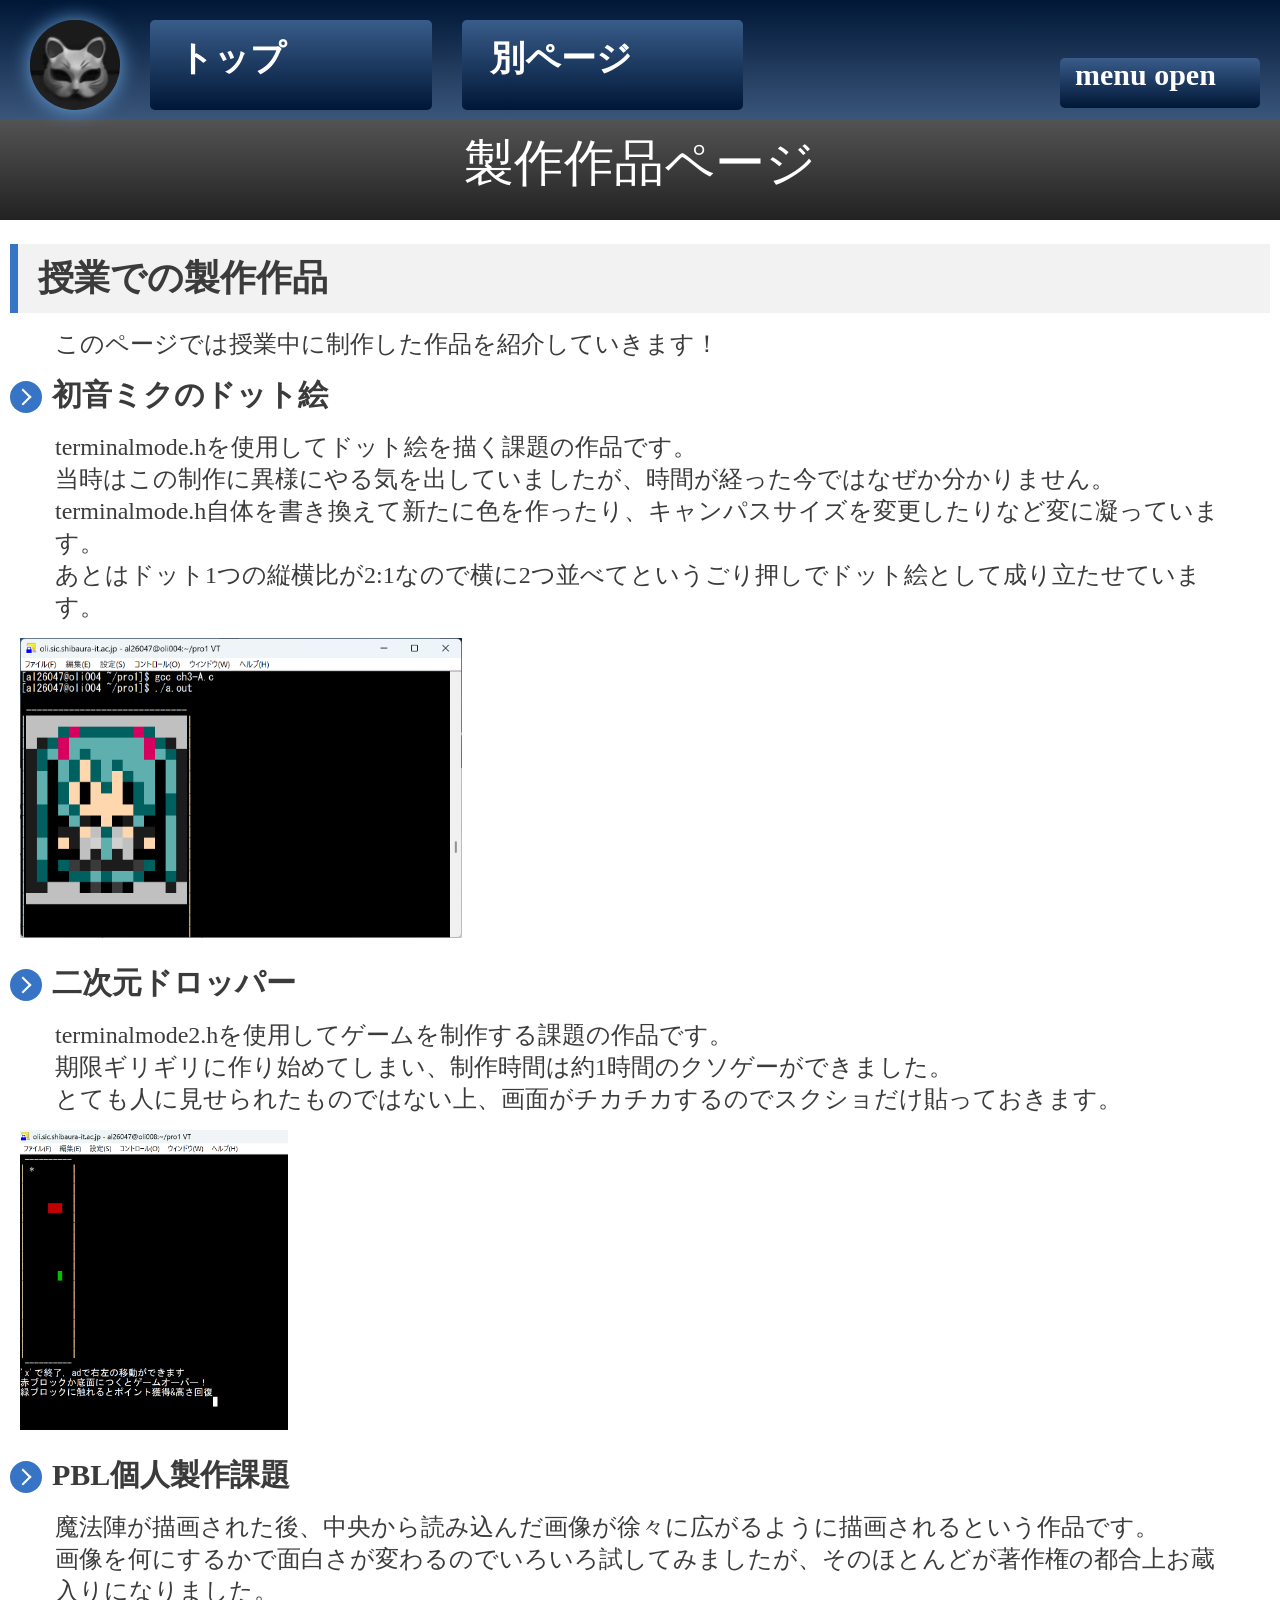
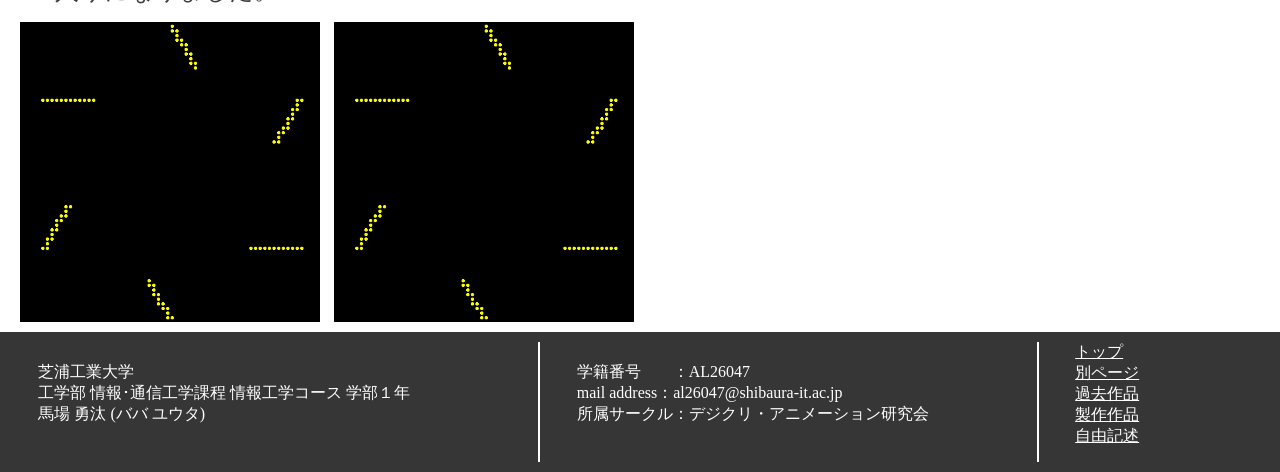
<file: page2.html>
<!DOCTYPE html>
<html lang="ja">
<head>
    <meta charset="UTF-8">
    <link rel="icon" href="favicon/favicon.ico">
    <meta name="viewport" content="width=device-width, initial-scale=1.0">
    <link rel="stylesheet" href="css/style.css">
    <title>AL26047</title>
</head>
<body>
    <header>

        <div class = "rogo">
            <img src="image/rogo.jpg" style="width: 90px; height: 90px;">
        </div>

        <input type="checkbox" id="check" />
        <label for="check" id="open"><div class = "button"><span class="buttontext" id="textopen">menu open</span></div></label>
        <label for="check" id="close"><div class = "button"><span class="buttontext" id="textclose">menu close</span></div></label>

        <div class = "header empty"></div>

        <div class = "header full menu" id = home>
            <a class = "header-link" href="index.html">
                <span class="menutext1">トップ</span>
            </a>
        </div>

        <div class = "header empty"></div>

        <div class = "header full menu">
            <a class = "header-link" href="https://sites.google.com/shibaura-it.ac.jp/al26047">      
                <span class="menutext1">別ページ</span>
            </a>
        </div>

        <div class = "header empty"></div>

        <div class = "header unfull menu" id="first">
            <a class = "header-link" href="page1.html">      
                <span class="menutext2">過去作品</span>
            </a>
        </div>

        <div class = "header empty"></div>

        <div class = "header unfull menu" id="second">
            <a class = "header-link" href="page2.html">
                <span class="menutext2">製作作品</span>
            </a>
        </div>

        <div class = "header empty"></div>

        <div class = "header unfull menu" id="third">
            <a class = "header-link" href="page3.html">
                <span class="menutext2">自由記述</span>
            </a>
        </div>

        <div class = "header empty"></div>

        <div class = "headerback"></div>

    </header>

    <div class="title"><span class="title-text">製作作品ページ</span></div>

    <div class="main">
        <h1>授業での製作作品</h1>
        <p>このページでは授業中に制作した作品を紹介していきます！</p>
        <h2>初音ミクのドット絵</h2>
        <p>terminalmode.hを使用してドット絵を描く課題の作品です。<br>
        当時はこの制作に異様にやる気を出していましたが、時間が経った今ではなぜか分かりません。<br>
        terminalmode.h自体を書き換えて新たに色を作ったり、キャンパスサイズを変更したりなど変に凝っています。<br>
        あとはドット1つの縦横比が2:1なので横に2つ並べてというごり押しでドット絵として成り立たせています。</p>
        <img class="photo" src="image/miku.png" height="500px">
        <h2>二次元ドロッパー</h2>
        <p>terminalmode2.hを使用してゲームを制作する課題の作品です。<br>
        期限ギリギリに作り始めてしまい、制作時間は約1時間のクソゲーができました。<br>
        とても人に見せられたものではない上、画面がチカチカするのでスクショだけ貼っておきます。</p>
        <img class="photo" src="image/game.png" height="500px">
        <h2>PBL個人製作課題</h2>
        <p>魔法陣が描画された後、中央から読み込んだ画像が徐々に広がるように描画されるという作品です。<br>
        画像を何にするかで面白さが変わるのでいろいろ試してみましたが、そのほとんどが著作権の都合上お蔵入りになりました。</p>
        <img class="photo" src="gif/doge.gif" height="500px">
        <img class="photo" src="gif/kuromu.gif" height="500px">

    </div>

    <footer>
        <div class="footer-wall">　</div>
        <div class="footer1">
            <span class="footer">
                芝浦工業大学<br>
                工学部 情報･通信工学課程 情報工学コース 学部１年<br>
                馬場 勇汰 (ババ ユウタ)
            </span>
        </div>
        <div class="footer-wall"><div class="footer-line"></div>　</div>
        <div class="footer2">
            <span class="footer">
                学籍番号　　：AL26047<br>
                mail address：al26047@shibaura-it.ac.jp<br>
                所属サークル：デジクリ・アニメーション研究会
            </span>
        </div>
        <div class="footer-wall"><div class="footer-line"></div>　</div>
        <div class="footer3">
            <a class="footer-link" href="index.html">トップ</a><br>
            <a class="footer-link" href="https://sites.google.com/shibaura-it.ac.jp/al26047">別ページ</a><br>
            <a class="footer-link" href="page1.html">過去作品</a><br>
            <a class="footer-link" href="page2.html">製作作品</a><br>
            <a class="footer-link" href="page3.html">自由記述</a>
        </div>
    </footer>
</body>

</html>
</file>
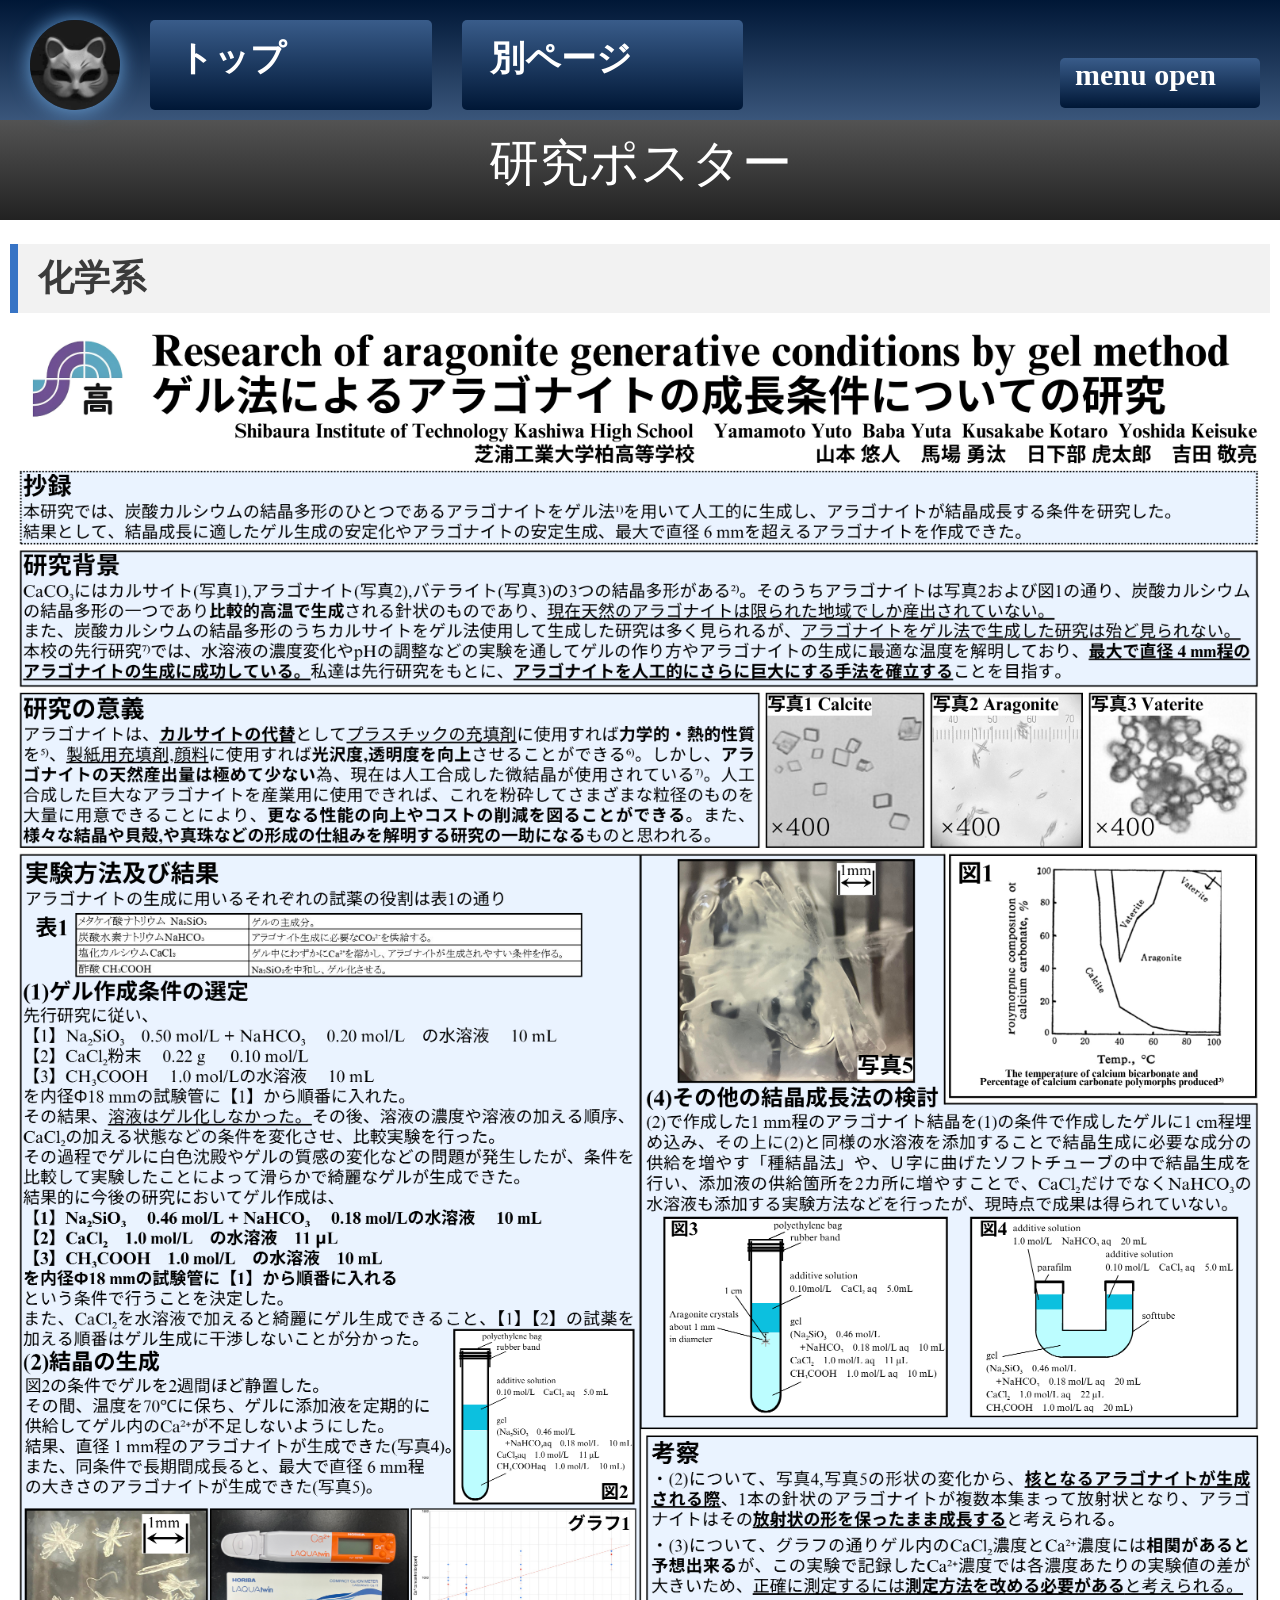
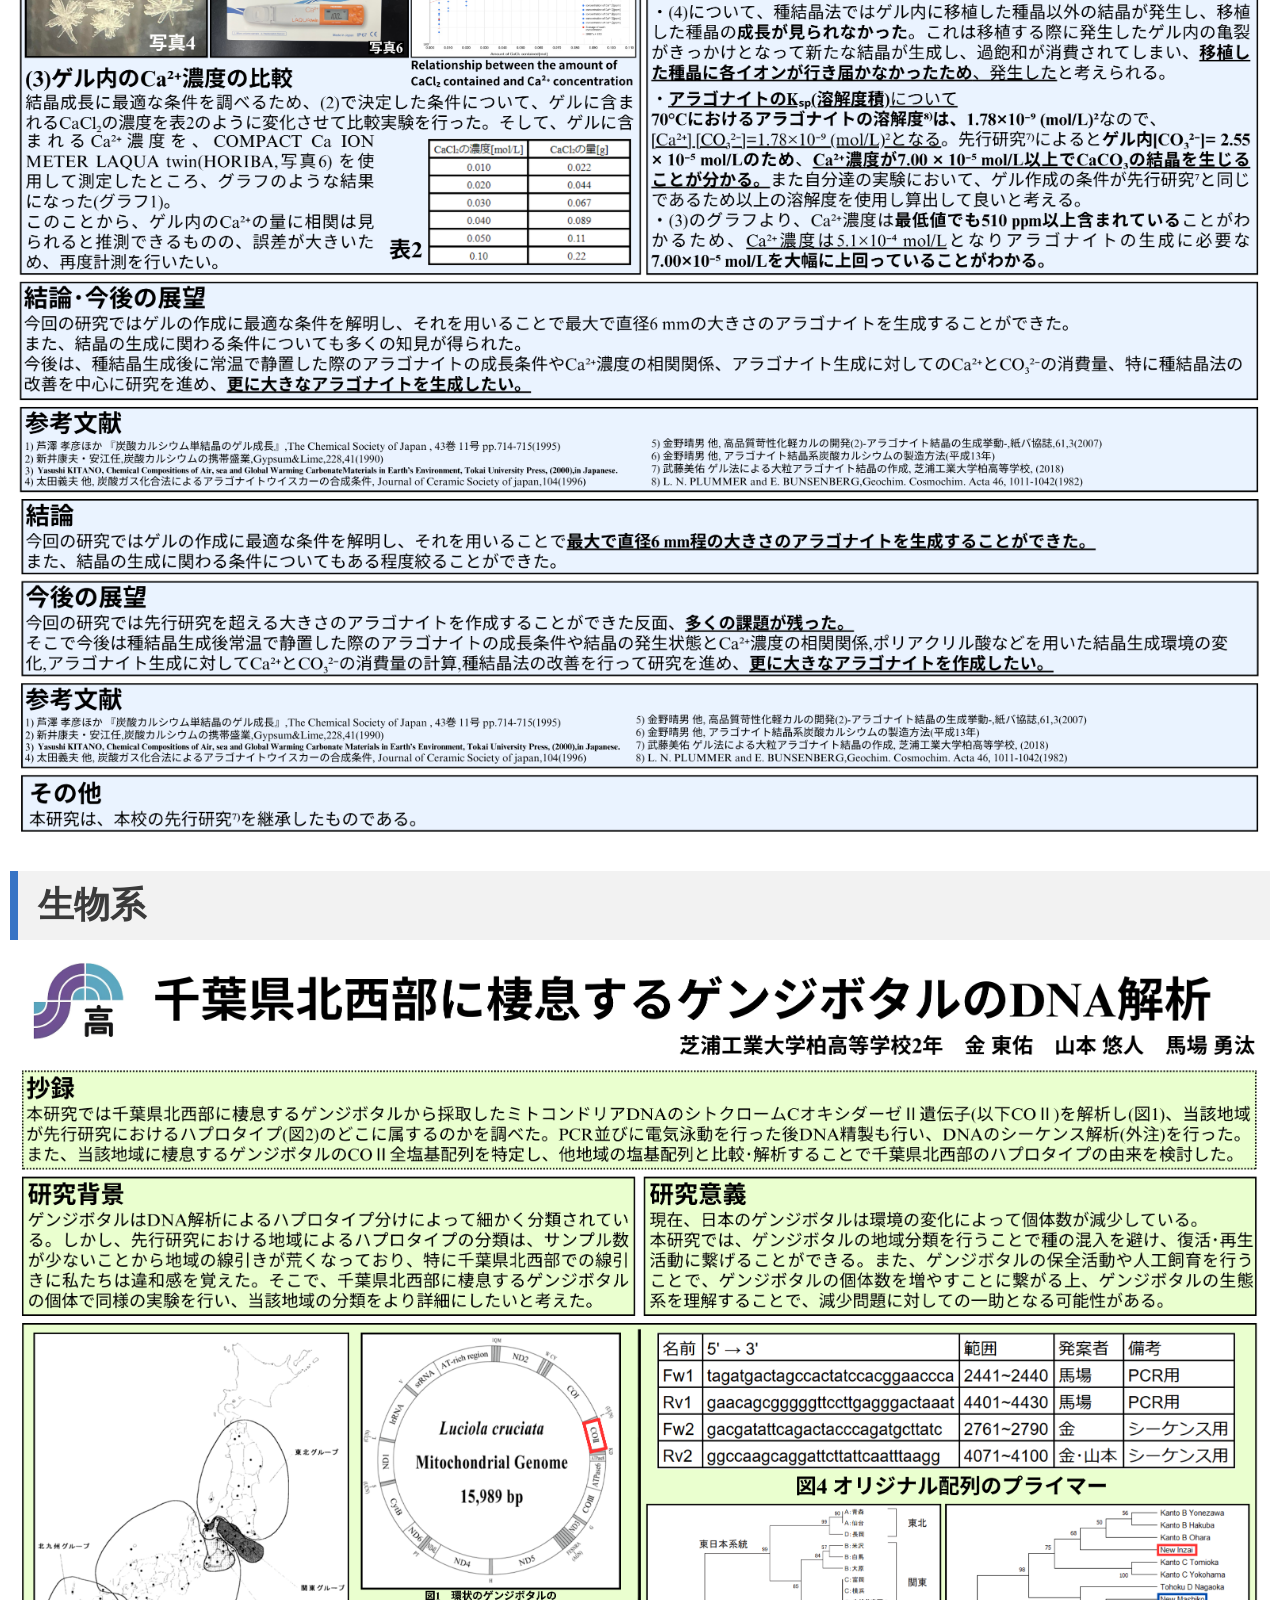
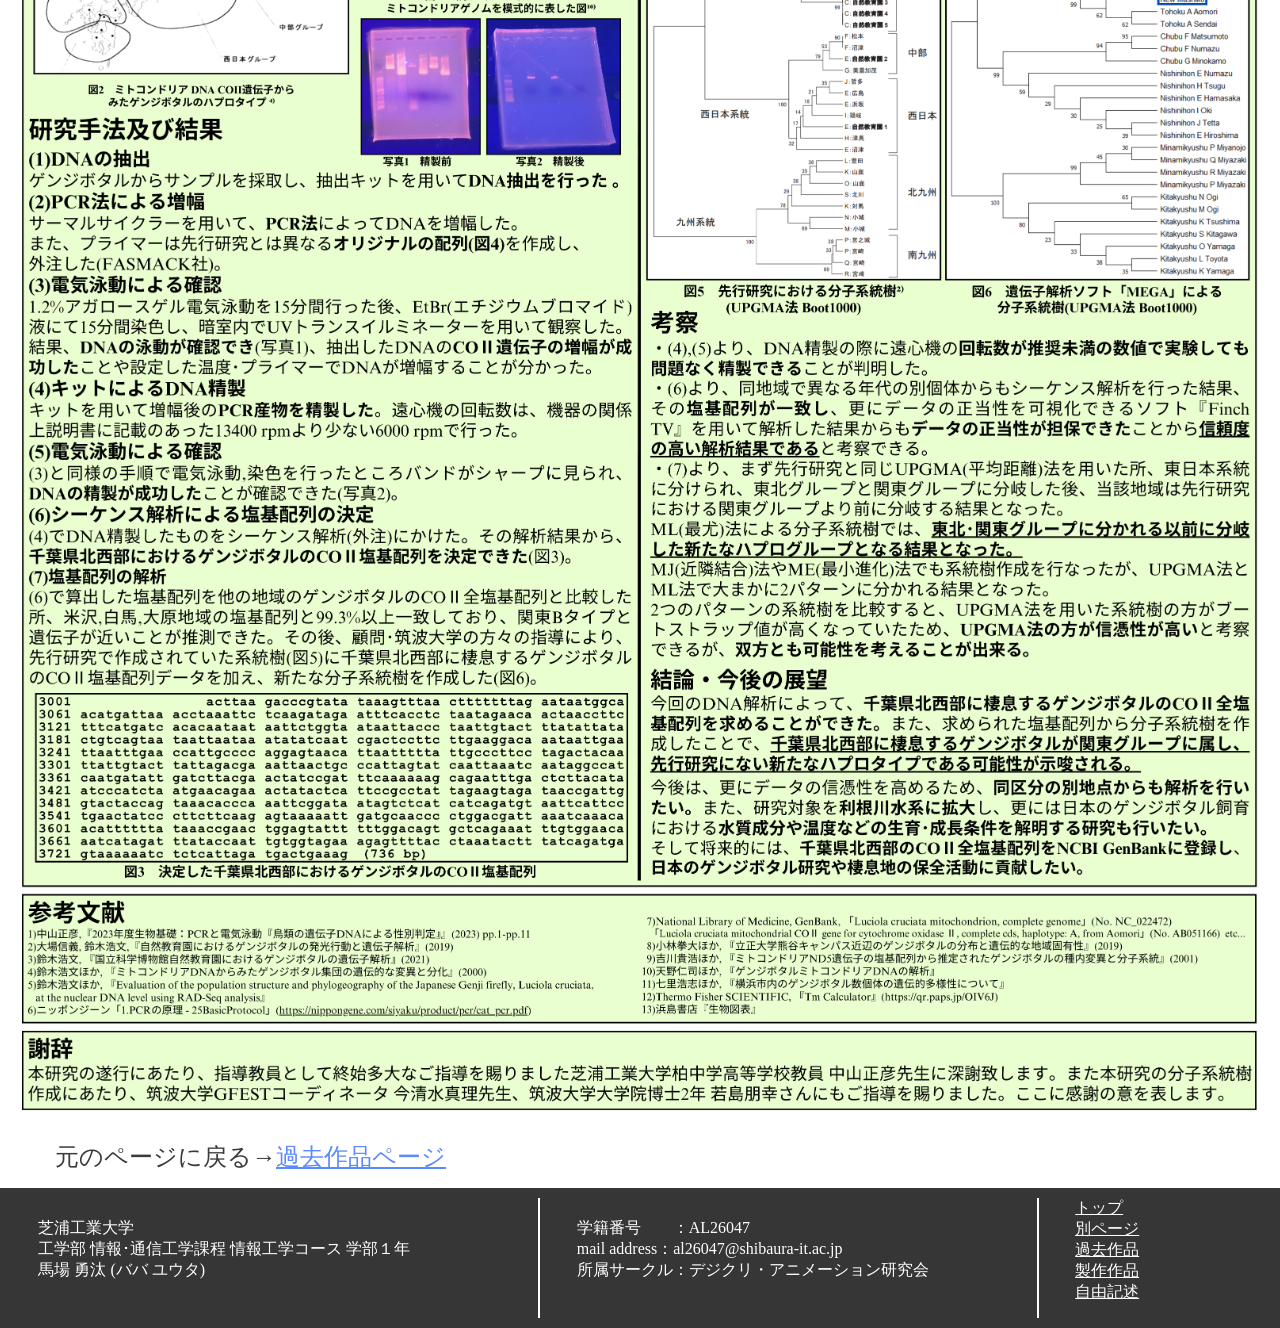
<file: poster.html>
<!DOCTYPE html>
<html lang="ja">
<head>
    <meta charset="UTF-8">
    <link rel="icon" href="favicon/favicon.ico">
    <meta name="viewport" content="width=device-width, initial-scale=1.0">
    <link rel="stylesheet" href="css/style.css">
    <title>AL26047</title>
</head>
<body>
    <header>

        <div class = "rogo">
            <img src="image/rogo.jpg" style="width: 90px; height: 90px;">
        </div>

        <input type="checkbox" id="check" />
        <label for="check" id="open"><div class = "button"><span class="buttontext" id="textopen">menu open</span></div></label>
        <label for="check" id="close"><div class = "button"><span class="buttontext" id="textclose">menu close</span></div></label>

        <div class = "header empty"></div>

        <div class = "header full menu" id = home>
            <a class = "header-link" href="index.html">
                <span class="menutext1">トップ</span>
            </a>
        </div>

        <div class = "header empty"></div>

        <div class = "header full menu">
            <a class = "header-link" href="https://sites.google.com/shibaura-it.ac.jp/al26047">      
                <span class="menutext1">別ページ</span>
            </a>
        </div>

        <div class = "header empty"></div>

        <div class = "header unfull menu" id="first">
            <a class = "header-link" href="page1.html">      
                <span class="menutext2">過去作品</span>
            </a>
        </div>

        <div class = "header empty"></div>

        <div class = "header unfull menu" id="second">
            <a class = "header-link" href="page2.html">
                <span class="menutext2">製作作品</span>
            </a>
        </div>

        <div class = "header empty"></div>

        <div class = "header unfull menu" id="third">
            <a class = "header-link" href="page3.html">
                <span class="menutext2">自由記述</span>
            </a>
        </div>

        <div class = "header empty"></div>

        <div class = "headerback"></div>

    </header>

    <div class="title"><span class="title-text">研究ポスター</span></div>

    <div class="main">
        <h1>化学系</h1>
        <img src="image/aragonite.png" width="100%">
        <h1>生物系</h1>
        <img src="image/hotaru.png" width="100%">
        <p>元のページに戻る→<a class = "link" href="page1.html">過去作品ページ</a></p>
    </div>

    <footer>
        <div class="footer-wall">　</div>
        <div class="footer1">
            <span class="footer">
                芝浦工業大学<br>
                工学部 情報･通信工学課程 情報工学コース 学部１年<br>
                馬場 勇汰 (ババ ユウタ)
            </span>
        </div>
        <div class="footer-wall"><div class="footer-line"></div>　</div>
        <div class="footer2">
            <span class="footer">
                学籍番号　　：AL26047<br>
                mail address：al26047@shibaura-it.ac.jp<br>
                所属サークル：デジクリ・アニメーション研究会
            </span>
        </div>
        <div class="footer-wall"><div class="footer-line"></div>　</div>
        <div class="footer3">
            <a class="footer-link" href="index.html">トップ</a><br>
            <a class="footer-link" href="https://sites.google.com/shibaura-it.ac.jp/al26047">別ページ</a><br>
            <a class="footer-link" href="page1.html">過去作品</a><br>
            <a class="footer-link" href="page2.html">製作作品</a><br>
            <a class="footer-link" href="page3.html">自由記述</a>
        </div>
    </footer>
</body>

</html>
</file>
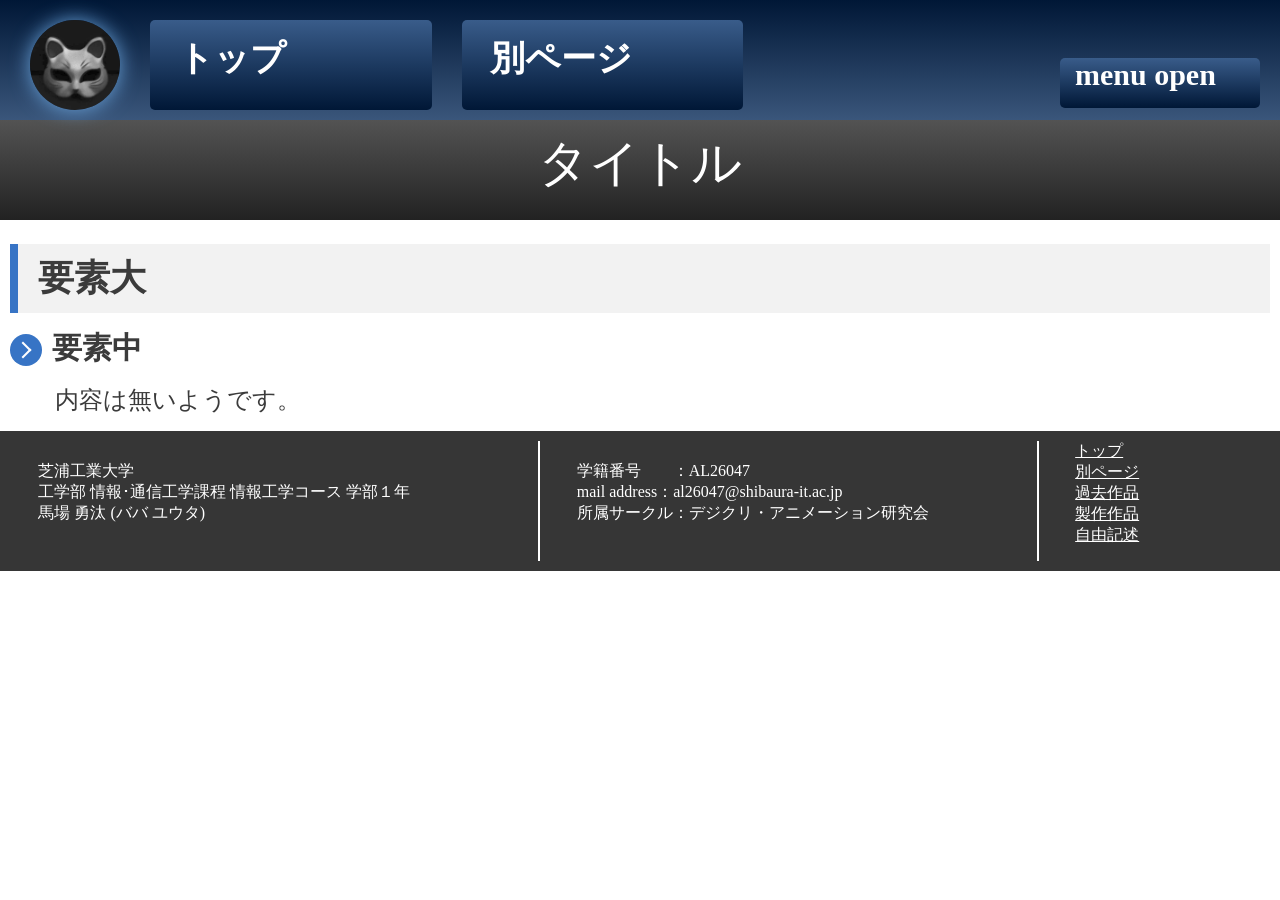
<file: template.html>
<!DOCTYPE html>
<html lang="ja">
<head>
    <meta charset="UTF-8">
    <link rel="icon" href="favicon/favicon.ico">
    <meta name="viewport" content="width=device-width, initial-scale=1.0">
    <link rel="stylesheet" href="css/style.css">
    <title>AL26047</title>
</head>
<body>
    <header>

        <div class = "rogo">
            <img src="image/rogo.jpg" style="width: 90px; height: 90px;">
        </div>

        <input type="checkbox" id="check" />
        <label for="check" id="open"><div class = "button"><span class="buttontext" id="textopen">menu open</span></div></label>
        <label for="check" id="close"><div class = "button"><span class="buttontext" id="textclose">menu close</span></div></label>

        <div class = "header empty"></div>

        <div class = "header full menu" id = home>
            <a class = "header-link" href="index.html">
                <span class="menutext1">トップ</span>
            </a>
        </div>

        <div class = "header empty"></div>

        <div class = "header full menu">
            <a class = "header-link" href="https://sites.google.com/shibaura-it.ac.jp/al26047">      
                <span class="menutext1">別ページ</span>
            </a>
        </div>

        <div class = "header empty"></div>

        <div class = "header unfull menu" id="first">
            <a class = "header-link" href="page1.html">      
                <span class="menutext2">過去作品</span>
            </a>
        </div>

        <div class = "header empty"></div>

        <div class = "header unfull menu" id="second">
            <a class = "header-link" href="page2.html">
                <span class="menutext2">製作作品</span>
            </a>
        </div>

        <div class = "header empty"></div>

        <div class = "header unfull menu" id="third">
            <a class = "header-link" href="page3.html">
                <span class="menutext2">自由記述</span>
            </a>
        </div>

        <div class = "header empty"></div>

        <div class = "headerback"></div>

    </header>

    <div class="title"><span class="title-text">タイトル</span></div>

    <div class="main">
        <h1>要素大</h1>
        <h2>要素中</h2>
        <p>内容は無いようです。</p>

    </div>

    <footer>
        <div class="footer-wall">　</div>
        <div class="footer1">
            <span class="footer">
                芝浦工業大学<br>
                工学部 情報･通信工学課程 情報工学コース 学部１年<br>
                馬場 勇汰 (ババ ユウタ)
            </span>
        </div>
        <div class="footer-wall"><div class="footer-line"></div>　</div>
        <div class="footer2">
            <span class="footer">
                学籍番号　　：AL26047<br>
                mail address：al26047@shibaura-it.ac.jp<br>
                所属サークル：デジクリ・アニメーション研究会
            </span>
        </div>
        <div class="footer-wall"><div class="footer-line"></div>　</div>
        <div class="footer3">
            <a class="footer-link" href="index.html">トップ</a><br>
            <a class="footer-link" href="https://sites.google.com/shibaura-it.ac.jp/al26047">別ページ</a><br>
            <a class="footer-link" href="page1.html">過去作品</a><br>
            <a class="footer-link" href="page2.html">製作作品</a><br>
            <a class="footer-link" href="page3.html">自由記述</a>
        </div>
    </footer>
</body>

</html>
</file>
<file: css/style.css>
header {
    background: linear-gradient(#001736 0%, #3a567b 100%);
    position: fixed;
    top: 0;
    width: 100%;
    height: 120px;
    z-index: 2;
}
.header {
    height: 100px;
    position: relative;
    z-index: 2;
    border-radius: 5px;
}
#check {
    display: none;
    float: left;
}
#open {
    float: left;
    font-weight: bold;
    color: white;
    position: absolute;
    margin-top: 50px;
    right: 10px;
}
#check:checked ~ #open {
    display: none;
}
#close {
    display: none;
    float: left;
}
#check:checked ~ #close {
    display: block;
    font-weight: bold;
    color: white;
    position: absolute;
    margin-top: 50px;
    right: 10px;
}
.button {
    position: absolute;
    top: 8px;
    right: 10px;
    width: 200px;
    height: 50px;
    background: linear-gradient(#395c8a 0%, #001736 100%);
    box-shadow: 0px 0px 20px 0px rgba(113, 174, 232, 0);
    border-radius: 5px;
}
.button:active {
    transform: translateY(4px);
}
.buttontext {
    position: relative;
    margin-left: 15px;
    font-size: 30px;
}
.rogo {
    float: left;
    position: relative;
    margin-left: 30px;
    margin-top: 20px;
}
.rogo img{
    border-radius: 50px;
    box-shadow: 0px 0px 20px 0px rgba(113, 174, 232, 0.9);
}
.header-link{
    font-weight: bold;
    color: white;
    text-decoration: none;
    position: absolute;
    top: 0;
    left: 0;
    width: 100%;
    height: 100%;
}
.menu {
    box-shadow: 0px 0px 20px 0px rgba(113, 174, 232, 0);
    border-radius: 5px;
    
}
.menu {
    background: linear-gradient(#395c8a 0%, #001736 100%);
}
.menu:active {
    transform: translateY(4px);
}
.menutext1 {
    font-size: 35px;
}
.menutext2 {
    font-size: 35px;
}
.headerback{
    display: none;
}
body {
    position: absolute;
    margin: 0; padding: 0;
    color:#373b3e;
    top: 120px;
    left: 0;
    width: 100%;
}

.main {
    margin-left: 10px;
    margin-right: 10px;
    }
h1{
    margin-bottom: 0px;
    padding: 10px 20px ;
    border-left: 8px solid #3774c5;
    background-color: #f2f2f2;
    font-weight: 600;
    color: #3b3b3b;
}
h2{
    display: flex;
    align-items: center;
    position: relative;
    padding: 0px 0px 0px 42px;
    color: #3b3b3b;
    margin-top: 15px;
    margin-bottom: 15px;
}
h2::before,
h2::after {
    position: absolute;
    content: '';
}
h2::before {
    left: 0;
    margin-top: 2px;
    width: 32px;
    height: 32px;
    border-radius: 50%;
    background-color: #3774c5;
}
h2::after {
    left: 16px;
    margin-top: 2px;
    transform: translateX(-75%) rotate(-45deg);
    width: 10px;
    height: 10px;
    border-bottom: 2px solid #fff;
    border-right: 2px solid #fff;
}
.link {
    text-decoration: none;
    text-decoration: underline;
    color: #5c8afc;
}
.poster {
    vertical-align: top;
    width: min(300px , 90%);
    margin-left: min(20px , 5%);
    border: solid 1px #000000;
}
.photo {
    vertical-align: top;
    margin-left: min(5% , 10px);
    margin-bottom:10px;
    max-width: 90%;
    height: auto;
    max-height: 300px;
}
.square {
    border: solid 4px #616161;
}
footer {
        background-color: #363636;
        width: 100%;
        position: relative;
        z-index: 0;
}
.footer {
    color: white;
}
.footer3 {
    float: left;
    width: 10%;
    position: relative;
    top: 10px;
}
.footer-wall {
    float: left;
    width: 3%;
    position: relative;
    top: 10px;
}
.footer-line {
    position: absolute;
    width: 2px;
    height: 120px;
    background-color: white;
}
.footer-link {
    color: white;
    text-decoration: none;
    text-decoration: underline;
}
.footer-link:hover {
    color: #5c8afc;
}

@media (1000px<=width) {
    .header {
        margin-top: 10px;
    }
    .menu:hover{
        background: linear-gradient(#686c70 0%, #3b3b3b 100%);
        box-shadow: 0px 0px 20px 0px rgba(113, 174, 232, 0);
    }
    footer {
        height: 140px;
    }
    .footer1 {
        float: left;
        width: 42%;
        max-width: 500px;
        position: relative;
        top: 30px;
    }
    .footer2 {
        float: left;
        width: 38%;
        max-width: 460px;
        position: relative;
        top: 30px;
    }
    .title {
        width: 100%;
        height: 100px;
        background: linear-gradient(#535353 0%, #222222 100%);
    }
    .title-text {
        position: relative;
        display: flex;
        justify-content: center;
        top: 10px;
        font-size: 50px;
        color: #ffffff;
    }
    h1{
        font-size: 36px;
    }
    h2{
        font-size: 30px;
    }
    p{
    color: #3b3b3b;
    margin-top: 15px;
    margin-bottom: 15px;
    margin-left: 45px;
    margin-right: 45px;
    font-size: 24px;
    } 
    .timeline {
        padding-left: 0px;
        padding-right: 0px;
    }
    .timeline > li {
        overflow: hidden;
        position: relative;
    }
    .timeline-date {
        width: 140px;
        float: left;
        margin-left: 20px;
        margin-right: 20px;
    }
    .timeline-content {
        width: 75%;
        min-width: 750px;
        height: 120px;
        float: left;
        border-left: 3px #c9c9c9 solid;
        padding-left: 10px;
        padding-right: 10px;
        padding-bottom: 0;
    }
    .timeline-content:before {
        content: "";
        width: 16px;
        height: 16px;
        background: #4b7bc4;
        position: absolute;
        left: 174px;
        top: 24px;
        border-radius: 50%;
    }
    .timeline-content > h3 {
        font-size: 26px;
        margin-top: 12px;
        margin-bottom: 0;
    }
    .timeline-content > p {
        font-size: 20px;
        margin-left: 20px;
        margin-top: 10px;
        margin-bottom: 0;
         
    }
    .square {
        margin-left: 50px;
        margin-right: 50px;
    }
}

@media (1800px<width) {
    .menu {
        width: 22%;
        max-width: 300px;
        height: 90px;
        margin-top: 20px;
        float: left;
    }
    .button {
        display: none;
    }
    .empty {
        width: 2.5%;
        max-width: 30px;
        float: left;
    }
    .menutext1 {
        position: relative;
        top: 15px;
        margin-left: 10%;
    }
    .menutext2 {
        position: relative;
        top: 15px;
        margin-left: 10%;
    }
}

@media (1000px<=width<=1800px) {
    #check:checked ~ .unfull {
        display: block;
        position: absolute;
        right: 30px;
        height: 80px;
        width: 300px;
    }
    #check:checked ~ .headerback {
        display: block;
        background: linear-gradient(#092d5b 0%, #2f5688 100%);
        position: absolute;
        top: 130px;
        right: 10px;
        width: 340px;
        height: 320px;
        border-radius: 5px;
    }
    .full {
        width: 22%;
        max-width: 300px;
        height: 90px;
        margin-top: 20px;
        float: left;
    }
    .unfull {
        display: none;
    }
    .button:hover {
        background: linear-gradient(#686c70 0%, #3b3b3b 100%);
        box-shadow: 0px 0px 20px 0px rgba(113, 174, 232, 0);
    }
    .empty {
        width: 2.5%;
        max-width: 30px;
        float: left;
    }
    #first {
        margin-top: 150px;
    }
    #second {
        margin-top: 250px;
    }
    #third {
        margin-top: 350px;
    }
    .menutext1 {
        position: relative;
        top: 15px;
        margin-left: 10%;
    }
    .menutext2 {
        position: relative;
        top: 10px;
        margin-left: 10%;
    }
}

@media (width<1000px) {
    .header {
        margin-top: 10px;
    }
    .title {
        width: 100%;
        height: 100px;
        background: linear-gradient(#535353 0%, #222222 100%);
    }
    .title-text {
        position: relative;
        display: flex;
        justify-content: center;
        top: 20px;
        font-size: 35px;
        color: #ffffff;
    }
    .menu {
        display: none;
    }
    #check:checked ~ .menu {
        display: block;
        height: 60px;
        width: 90%;
        margin-left: 5%;
    }
    #check:checked ~ .headerback {
        display: block;
        background: linear-gradient(#686c70 0%, #3b3b3b 100%);
        position: absolute;
        top: 120px;
        width: 100%;
        height: 380px;
    }
    .empty {
        height: 0;
    }
    #home {
        margin-top: 140px;
    }
    .menutext1 {
        position: relative;
        top: 0px;
        margin-left: 20px;
    }
    .menutext2 {
        position: relative;
        top: 0px;
        margin-left: 20px;
    }
    h1{
        font-size: 30px;
    }
    h2{
        font-size: 24px;
    }
    p{
    color: #3b3b3b;
    margin-top: 15px;
    margin-bottom: 15px;
    font-size: 16px;
    }
    .timeline {
        list-style: none;
        padding-left: 0;
    }
    .timeline > li {
        margin-left: 0;
    }
    .timeline-date {
        margin-left: 10px;
        padding-bottom: 0;
        font-size: 20px;
    }
    .timeline-content > h3 {
        font-size: 24px;
        margin-left: 30px;
        margin-top: 0;
        margin-bottom: 0;
    }
    .timeline-content > p {
        margin-left: 36px;
        font-size: 16px;
    }
    .square {
        font-size: 12px;
        margin-left: 10px;
        margin-right: 10px;
    }
    footer {
        height: 130px;
        font-size: 12px;
    }
    .footer1 {
        position: relative;
        top: 10px;
        margin-left: 10px;
    }
    .footer2 {
        position: relative;
        top: 10px;
        margin-left: 10px;
    }
    .footer3 {
        display: none;
    }
    .footer-wall {
        display: none;
    }
}
@media (width<370px) {
    #textopen {
        font-size: 0;
    }
    #textopen:before { 
        content: "menu"; 
        font-size: 30px; }
    #textclose {
        font-size: 0;
    }
    #textclose:before { 
        content: "close"; 
        font-size: 30px; }
    .button {
        width: 110px;
    }
}
</file>
